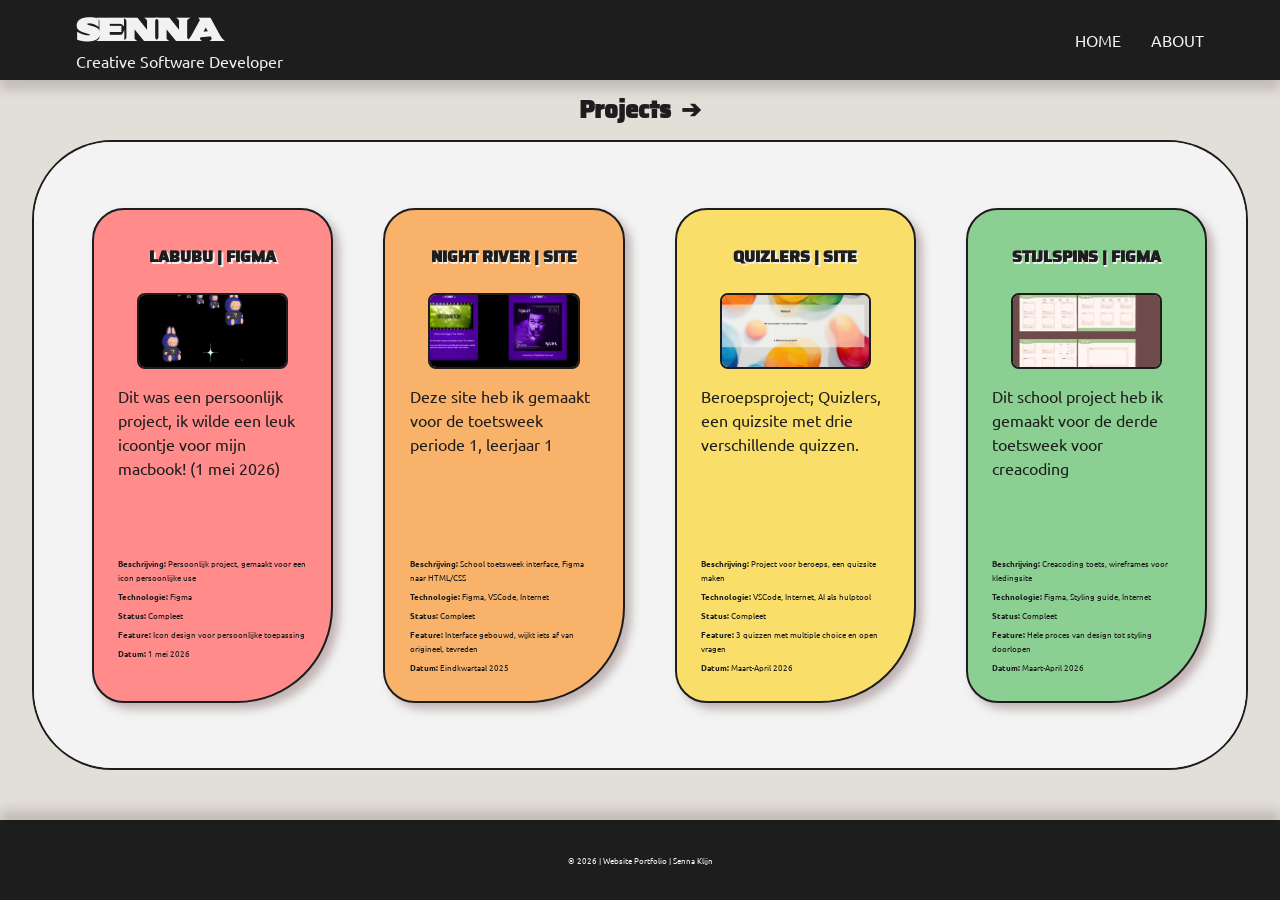
<file: SCHOOL/School_Project/Portfolio_April26/index.html>
<!-- ===================================
   Project: [Portfolio | Senna Klijn];
   "School Portfolio"
   File: index.html
   Author: [Senna Klijn]
   Description: Main Document
==================================== -->

<!DOCTYPE html>
<html lang="en">
<head>
    <meta charset="UTF-8">
    <meta name="viewport" content="width=device-width, initial-scale=1.0">
    <title>Senna Klijn  |  Portfolio</title>
    <!-- IMPORT ICON -->
    <link rel="icon" href="./assets/img/pageIcon/heart_icon.png" type="image/png">

    <!-- IMPORT DOCUMENTS -->
    <link rel="stylesheet" href="./code/css/style.css">
    <script src="./code/js/script.js" defer></script>

    <!-- IMPORT FONTS -->
     <!-- Preconnect -->
    <link rel="preconnect" href="https://fonts.googleapis.com">
    <link rel="preconnect" href="https://fonts.gstatic.com" crossorigin>
     <!-- Fonts -->
    <link href="https://fonts.googleapis.com/css2?family=Ubuntu:wght@400;500;700&family=Saira+Stencil+One:wght@400;500;700&display=swap&family=Sekuya:wght@400;500;700&display=swap" rel="stylesheet">
</head>

<body>
    <!--===============
          header
    ===============-->
    <header class="header front">
        <!-- logo -->
        <div>
            <a href="./index.html" target="_self">
                <h1 class="heroText">Senna</h1>
                <p>Creative Software Developer</p>
            </a>
        </div>
        <!-- nav -->
        <nav>
            <ul class="mainNav">
                <li class="listItems"><a href="./index.html">HOME</a></li>
                <li class="listItems"><a href="./about.html">ABOUT</a></li>
            </ul>
        </nav>
    </header>
    <!--===============
           main
    ===============-->
    <main class="main">

<!-- project container start -->
        <div class="projectContainer">
            <div class="containerTitle"><h2>Projects</h2><h2 id="iconNudge">➔</h2></div>
        <!-- card container start -->
            <article class="cardContainerX">
        <!-- card 1 -->
                <section class="card card1">
                    <h4 class="cardTitle">LABUBU | FIGMA</h4>
                    <div class="cardImgBorder">
                        <img class="cardImg" src="./assets/img/projecten/labubu.png" alt="Photo of 'Labubu'">
                    </div>
                    <p class="cardText">Dit was een persoonlijk project, ik wilde een leuk icoontje voor mijn macbook! (1 mei 2026)</p>
                    <ul class="cardNotes">
                        <li class="cardNotesItems"><strong>Beschrijving:</strong> Persoonlijk project, gemaakt voor een icon persoonlijke use</li>
                        <li class="cardNotesItems"><strong>Technologie:</strong> Figma</li>
                        <li class="cardNotesItems"><strong>Status:</strong> Compleet</li>
                        <li class="cardNotesItems"><strong>Feature:</strong> Icon design voor persoonlijke toepassing</li>
                        <li class="cardNotesItems"><strong>Datum:</strong> 1 mei 2026</li>
                    </ul>   
                </section>
        <!-- card 2 -->
                <section class="card card2">
                    <h4 class="cardTitle">NIGHT RIVER | SITE</h4>
                    <div class="cardImgBorder">
                        <img class="cardImg" src="./assets/img/projecten/nuit-rivier.png" alt="Photo of 'Night River'">
                    </div>
                    <p class="cardText">Deze site heb ik gemaakt voor de toetsweek periode 1, leerjaar 1</p>
                    <ul class="cardNotes">
                        <li class="cardNotesItems"><strong>Beschrijving:</strong> School toetsweek interface, Figma naar HTML/CSS</li>
                        <li class="cardNotesItems"><strong>Technologie:</strong> Figma, VSCode, Internet</li>
                        <li class="cardNotesItems"><strong>Status:</strong> Compleet</li>
                        <li class="cardNotesItems"><strong>Feature:</strong> Interface gebouwd, wijkt iets af van origineel, tevreden</li>
                        <li class="cardNotesItems"><strong>Datum:</strong> Eindkwartaal 2025</li>
                    </ul>  
                </section>
        <!-- card 3 -->
                <section class="card card3">
                    <h4 class="cardTitle">QUIZLERS | SITE</h4>
                    <div class="cardImgBorder">
                        <img class="cardImg" src="./assets/img/projecten/quizlers.png" alt="Photo of 'Quizlers'">
                    </div>
                    <p class="cardText">Beroepsproject; Quizlers, een quizsite met drie verschillende quizzen.</p>
                    <ul class="cardNotes">
                        <li class="cardNotesItems"><strong>Beschrijving:</strong> Project voor beroeps, een quizsite maken</li>
                        <li class="cardNotesItems"><strong>Technologie:</strong> VSCode, Internet, AI als hulptool</li>
                        <li class="cardNotesItems"><strong>Status:</strong> Compleet</li>
                        <li class="cardNotesItems"><strong>Feature:</strong> 3 quizzen met multiple choice en open vragen</li>
                        <li class="cardNotesItems"><strong>Datum:</strong> Maart-April 2026</li>
                    </ul>
            </section>
        <!-- card 4 -->
                <section class="card card4">
                    <h4 class="cardTitle">STIJLSPINS | FIGMA</h4>
                    <div class="cardImgBorder">
                        <img class="cardImg" src="./assets/img/projecten/stijlspins.png" alt="Photo of 'StijlSpins'">
                    </div>
                    <p class="cardText">Dit school project heb ik gemaakt voor de derde toetsweek voor creacoding</p>
                    <ul class="cardNotes">
                        <li class="cardNotesItems"><strong>Beschrijving:</strong> Creacoding toets, wireframes voor kledingsite</li>
                        <li class="cardNotesItems"><strong>Technologie:</strong> Figma, Styling guide, Internet</li>
                        <li class="cardNotesItems"><strong>Status:</strong> Compleet</li>
                        <li class="cardNotesItems"><strong>Feature:</strong> Hele proces van design tot styling doorlopen</li>
                        <li class="cardNotesItems"><strong>Datum:</strong> Maart-April 2026</li>
                    </ul>
                </section>
        <!-- card 5 -->
                <section class="card card5">
                    <h4 class="cardTitle">NIGHT RIVER | FIGMA</h4>
                    <div class="cardImgBorder">
                        <img class="cardImg" src="./assets/img/projecten/nuit-rivier_figma.png" alt="Photo of 'Night River'">
                    </div>
                    <p class="cardText">Voor de Creacod toets maakte ik de Figma-voorontwerpen voor Night River.</p>
                    <ul class="cardNotes">
                        <li class="cardNotesItems"><strong>Beschrijving:</strong> Voor-opdracht Night River, Creacod toets</li>
                        <li class="cardNotesItems"><strong>Technologie:</strong> Figma, Internet</li>
                        <li class="cardNotesItems"><strong>Status:</strong> Compleet</li>
                        <li class="cardNotesItems"><strong>Feature:</strong> Figma skills geoefend</li>
                        <li class="cardNotesItems"><strong>Datum:</strong> Eindkwartaal 2025</li>
                    </ul>
                </section>
        <!-- card 6 -->
                <section class="card card6">
                    <h4 class="cardTitle">FAVS (7.2) | SITE</h4>
                    <div class="cardImgBorder">
                        <img class="cardImg" src="./assets/img/projecten/opdracht7.2.png" alt="Photo of 'Opdracht 7.2'">
                    </div>
                    <p class="cardText">Dit was voor school, de opdracht van iframes. Gemaakt rond periode 1-2 van leerjaar 1</p>
                <ul class="cardNotes">
                    <li class="cardNotesItems"><strong>Beschrijving:</strong> Opdracht met iframes</li>
                    <li class="cardNotesItems"><strong>Technologie:</strong> HTML, CSS</li>
                    <li class="cardNotesItems"><strong>Status:</strong> Compleet</li>
                    <li class="cardNotesItems"><strong>Feature:</strong> Werken met iframes</li>
                    <li class="cardNotesItems"><strong>Datum:</strong> ~December 2025</li>
                </ul>
                </section>
            </article>
        <!-- card container end -->
        </div>
<!-- project container end -->

    </main>
<!--===============
footer
===============-->
    <footer class="footer">
        <a href="./index.html">&copy; 2026  |  Website Portfolio  |  Senna Klijn</a>
    </footer>
</body>
</html>
</file>
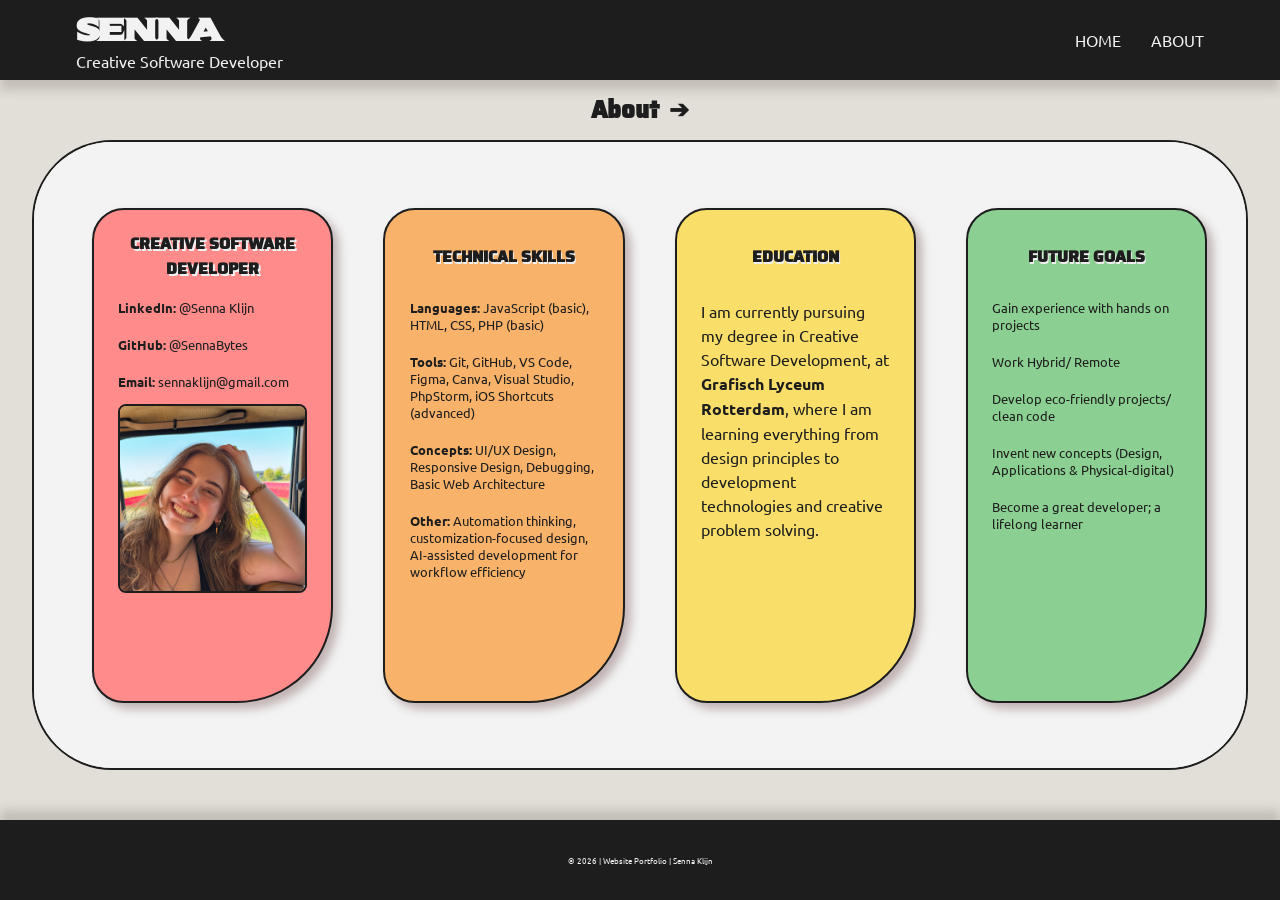
<file: SCHOOL/School_Project/Portfolio_April26/about.html>
<!-- ===================================
   Project: [Portfolio | Senna Klijn];
   "School Portfolio"
   File: index.html
   Author: [Senna Klijn]
   Description: Main Document
==================================== -->

<!DOCTYPE html>
<html lang="en">
<head>
    <meta charset="UTF-8">
    <meta name="viewport" content="width=device-width, initial-scale=1.0">
    <title>Senna Klijn  |  Portfolio</title>
    <!-- IMPORT ICON -->
    <link rel="icon" href="./assets/img/pageIcon/heart_icon.png" type="image/png">

    <!-- IMPORT DOCUMENTS -->
    <link rel="stylesheet" href="./code/css/style.css">
    <script src="./code/js/script_noURLs.js" defer></script>

    <!-- IMPORT FONTS -->
     <!-- Preconnect -->
    <link rel="preconnect" href="https://fonts.googleapis.com">
    <link rel="preconnect" href="https://fonts.gstatic.com" crossorigin>
     <!-- Fonts -->
    <link href="https://fonts.googleapis.com/css2?family=Ubuntu:wght@400;500;700&family=Saira+Stencil+One:wght@400;500;700&display=swap&family=Sekuya:wght@400;500;700&display=swap" rel="stylesheet">
</head>

<body>
    <!--===============
          header
    ===============-->
    <header class="header front">
        <!-- logo -->
        <div>
            <a href="./index.html">
                <h1 class="heroText">Senna</h1>
                <p>Creative Software Developer</p>
            </a>
        </div>
        <!-- nav -->
        <nav>
            <ul class="mainNav">
                <li class="listItems"><a href="./index.html">HOME</a></li>
                <li class="listItems"><a href="./about.html">ABOUT</a></li>
            </ul>
        </nav>
    </header>
    <!--===============
           main
    ===============-->
    <main class="main">

<!-- project container start -->
        <div class="projectContainer">
            <div class="containerTitle"><h2>About</h2><h2 id="iconNudge">➔</h2></div>
        <!-- card container start -->
            <article class="cardContainerX">
        <!-- card 1 -->
                <section class="card card1">
                    <h4 class="cardTitle">CREATIVE SOFTWARE DEVELOPER</h4>
                    <ul class="cardAboutList">
                        <li class="cardAboutItems"><strong>LinkedIn: </strong><a href="https://linkedin.com/in/senna-klijn-b28207349" target="_blank rel="noopener noreferrer">@Senna Klijn</a></li>
                        <li class="cardAboutItems"><strong>GitHub: </strong><a href="https://github.com/SennaBytes" target="_blank" rel="noopener noreferrer">@SennaBytes</a></li>
                        <li class="cardAboutItems"><strong>Email: </strong><a href="mailto:sennaklijn@gmail.com" rel="noopener noreferrer">sennaklijn@gmail.com</a></li>
                    </ul>
                    <div class="cardAboutImgBorder">
                        <img class="cardImg" src="./assets/img/people/senna/sennaklijn.png" alt="Photo of Senna, the dev">
                    </div>
                </section>
        <!-- card 2 -->
                <section class="card card2">
                    <h4 class="cardTitle">TECHNICAL SKILLS</h4>
                    <ul class="cardAboutList">
                        <li class="cardAboutItems"><strong>Languages: </strong>JavaScript (basic), HTML, CSS, PHP (basic)</li>
                        <li class="cardAboutItems"><strong>Tools: </strong>Git, GitHub, VS Code, Figma, Canva, Visual Studio, PhpStorm, iOS Shortcuts (advanced)</li>
                        <li class="cardAboutItems"><strong>Concepts: </strong>UI/UX Design, Responsive Design, Debugging, Basic Web Architecture</li>
                        <li class="cardAboutItems"><strong>Other: </strong>Automation thinking, customization-focused design, AI-assisted development for workflow efficiency</li>
                    </ul>  
                </section>
        <!-- card 3 -->
                <section class="card card3">
                    <h4 class="cardTitle">EDUCATION</h4>
                    <p class="cardText">
                        I am currently pursuing my degree in Creative Software Development,
                         at <span id="glr">Grafisch Lyceum Rotterdam</span>, where I am learning everything from design principles to development
                        technologies and creative problem solving.
                    </p>
            </section>
        <!-- card 4 -->
                <section class="card card4">
                    <h4 class="cardTitle">FUTURE GOALS</h4>
                    <ul class="cardAboutList">
                        <li class="cardAboutItems">Gain experience with hands on projects</li>
                        <li class="cardAboutItems">Work Hybrid/ Remote</li>
                        <li class="cardAboutItems">Develop eco-friendly projects/ clean code</li>
                        <li class="cardAboutItems">Invent new concepts (Design, Applications & Physical-digital)</li>
                        <li class="cardAboutItems">Become a great developer; a lifelong learner</li>
                    </ul>
                </section>
        <!-- card 5 -->
                <section class="card card5">
                    <h4 class="cardTitle">STRENGTHS</h4>
                    <ul class="cardAboutList">
                        <li class="cardAboutItems"><strong>Maximalist: </strong>Try to get the best possible result with the factors dealt</li>
                        <li class="cardAboutItems"><strong>Analyzer: </strong> Strong analytical mindset</li>
                        <li class="cardAboutItems"><strong>Open Minded: </strong>Open to feedback and trying new things</li>
                        <li class="cardAboutItems"><strong>Fast Learner: </strong>Likes to learn the why behind the why, quickly adapts</li>
                        <li class="cardAboutItems"><strong>Autonomous: </strong>Don't need constant guidance; a clear set expectation is enough</li>
                    </ul>
                </section>
        <!-- card 6 -->
                <section class="card card6">
                    <h4 class="cardTitle">INTERESTS & CREATIVE WORK</h4>
                    <ul class="cardAboutList">
                        <li class="cardAboutItems">Physical-digital experiences (tech + real-world interaction)</li>
                        <li class="cardAboutItems">Woodworking and engraving</li>
                        <li class="cardAboutItems">Designing and creating clothing</li>
                        <li class="cardAboutItems">Creative building</li>
                        <li class="cardAboutItems">Singing</li>
                    </ul>
                </section>
            </article>
        <!-- card container end -->
        </div>
<!-- project container end -->

    </main>
<!--===============
footer
===============-->
    <footer class="footer">
        <a href="./index.html">&copy; 2026  |  Website Portfolio  |  Senna Klijn</a>
    </footer>
</body>
</html>
</file>
<file: SCHOOL/School_Project/Portfolio_April26/code/css/style.css>
/* ===================================
   Project: [Portfolio | Senna Klijn]
   "School Portfolio"
   File: style.css
   Author: [Senna Klijn]
   Vital to: index.html, about.html
   Description: Main stylesheet
   =================================== */

   
 /* ==========================
         page styling
   ======================== */

/* variable styling */
   :root {
   /* general colors */
      --color-bg-dark: #1d1d1d;
      --color-bg-light: #e2dfd8;
      
      --color-title-dark: #1d1d1d;
      --color-title-light: #efefef;

      --color-text-dark: #1d1d1d;
      --color-text-light: #f2f2f2;

      --color-bg: var(--color-bg-light);
      --color-text: var(--color-text-dark);  
   
      /* card colors */
      --color-card1: #ff8b8b;
      --color-card2: #f9b26a;
      --color-card3: #f9df6a;
      --color-card4: #8bd092;
      --color-card5: #88c4dc;
      --color-card6: #a379b5;

   /* fonts */
      --font-title: "Sekuya";
      --font-hdr: "Saira Stencil One";
      --font-body:  "Ubuntu";

   /* shadow colors */
      --shadow-box: 6px 6px 10px rgba(108, 74, 74, 0.384);

      --shadow-text: 1.5px 1.5px 0px rgb(239, 239, 239);

   /* borders */
      --border-dark: solid 2px #1d1d1d;
      --border-light: solid 2px #efefef;
   }


/* body reset */
   * {
      margin: 0;
      padding: 0;
      box-sizing: border-box;
      user-select: none;
      -webkit-user-drag: none;
   }

/* body styling */
   body {
   /* viewport */
      height: 100vh;
      width: 100vw;
      overflow-y: auto;
      overflow-x: hidden;

   /* display track */
      display: flex;
      flex-direction: column;

   /* background */
      background: var(--color-bg);

   /* text */
      font-family: var(--font-body);

   /* cursor */
   cursor: default;
   }


/* page markup styling */
   .header, .footer {
   /* display-x track */
      display: flex;
      flex-direction: row;
      justify-content: space-around;
      align-items: center;
      gap: 50%;

      min-height: 80px;
      width: 100%;

      background-color: var(--color-bg-dark);
   }


/* ==========================
      content styling  
========================== */

/* general text elements */
   h1 {
      font-family: var(--font-title);
   }
   h2, h4 {
      font-family: var(--font-hdr);
   }
   p {
      font-family: var(--font-body);
   }

/* specific text elements */
   .heroText {
      font-size: 2rem;
   }


/* specific page elements */
   .header, .footer {
      color: var(--color-text-light);
      z-index: 100;
   }

   .header {
      box-shadow: 0px 10px 10px rgba(73, 57, 57, 0.2);
   }

   .footer {
      font-size: 0.5rem;
      box-shadow: 0px -10px 10px rgba(73, 57, 57, 0.2);
   }

   .main {
      color: var(--color-text-dark);
      flex-grow: 1;
   }


   .projectContainer {
      display: flex;
      flex-direction: column;
      justify-content: center;
      align-items: center;
   }

   /* nav */
   .mainNav {
      height: 10%;
      list-style: none;
      display: flex;
      flex-direction: row;
      gap: 30px;
      text-wrap: wrap;
   }
   /* a-property and list items */
   a {
      color: var(--color-text-dark);
      text-decoration: none;
   }

   .header a,
   .footer a {
      color: var(--color-text-light);
   }


/* ==========================
   card (container) styling  
========================== */

/* proect container */
.containerTitle {
   height: 60px;
   display: flex;
   gap: 10px;
   align-items: center;
   justify-items: center;
}

/* project scroll prompter animation */
  #iconNudge {
   animation: nudge 5s ease-in-out infinite;
   }

   @keyframes nudge {
   /* 0%, 60%, 100% {transform: translateX(0);} */

   0% {transform: translateX(0px);}
   10% {transform: translateX(10px);}
   20% {transform: translateX(0px);}
   50% {transform: translateX(0px);}
   80% {transform: translateX(15px);}
   100% {transform: translateX(0px);}
   }

/* cards container x-scrolling */
.cardContainerX {
   justify-self: center;

   display: flex;
   flex-direction: row;
   justify-content: center;
   align-items: center;
   height: 70vh;
   width: 95vw;
   gap: 30px;

   background-color: #f3f3f3;

   overflow-y: hidden;
   overflow-x: auto;
   padding: 20px 5vw 20px 52vw;

   border: var(--border-dark);
   border-radius: 5rem;
}

.cardContainerX::-webkit-scrollbar {
  display: none;
}

/* cards - all styling */

/* colors */
.card1 {background-color:  var(--color-card1);}
.card2 {background-color: var(--color-card2);}
.card3 {background-color: var(--color-card3);}
.card4 {background-color:  var(--color-card4);}
.card5 {background-color:  var(--color-card5);}
.card6 {background-color:  var(--color-card6);}

/* animations */
.card:hover {
   cursor: grab;
   transform: scale(1.1);
}

.card:active {
   cursor: grabbing;
   transform: scale(1);
}


/* styling */
.card {
   display: grid;
   grid-template-rows: 45px 65px 1fr 120px;
   gap: 20px;

   margin: 10px;
   padding: 5%;

   align-self: center;
   
   min-width: 50%;
   max-width: 100%;
   height: 55vh;
   aspect-ratio: 2/1;

   border: var(--border-dark);
   border-radius: 2rem 2rem 6rem 2rem;
   box-shadow: var(--shadow-box);

   transition: ease-in-out 30ms;
}

/* title */
.cardTitle {
   color: var(--color-bg-dark);
   text-shadow: var(--shadow-text);
   font-weight: bold;
   text-align: center;
}

/* text */
.cardText {
   color: var(--color-text);
   font-weight: normal;
   line-height: 1.5;
   max-height: 1fr;
   overflow: hidden;
   align-self: start;
   justify-self: start;
}

.cardTitle, .cardImgBorder {
    justify-self: center;
    align-self: center;
}

/* img */
.cardImg {
   width: 100%;
   min-width: 120%;
   max-width: 200%;
   justify-self: center;
   align-self: center;
   object-fit: cover;
   object-position: -25px -25px;
}
.cardImgBorder {
   width: 80%;
   aspect-ratio: 2/1;
   border: var(--border-dark);
   border-radius: 8px;
   overflow: hidden;
}

/* list */
.cardNotes {
   height: auto;
   list-style: none;
   display: flex;
   flex-direction: column;
   gap: 5px;
   text-wrap: wrap;
}
.cardNotesItems {
   font-size: 0.5rem;
}

/* ⓘ about page tweak  */
.cardAboutList {
   height: auto;

   display: flex;
   flex-direction: column;
   gap: 20px;

   list-style: none;
   text-wrap: wrap;
    grid-column: 1 / -1;
    width: 100%;
}

.cardAboutItems {
   font-size: 0.8rem;
   list-style-type: none;
}

.cardAboutImgBorder {
   margin-top: 20px;

   width: 100%;
   aspect-ratio: 1/1;
   border: var(--border-dark);
   border-radius: 8px;
   overflow: hidden;
}
/* school sepcial url */
#glr {
   color: var(--color-text-dark);
   z-index: 100;
   transition: ease-in-out 100ms;
   font-weight: bold;
}

#glr:hover {
   color: #8fe507;
   text-shadow: 1px 1px 0px #272727;
   text-decoration: underline;
   cursor: grab;
}

#glr:active {
   color: var(--color-text-dark);
   text-decoration: none;
   cursor: grabbing;
}
</file>
